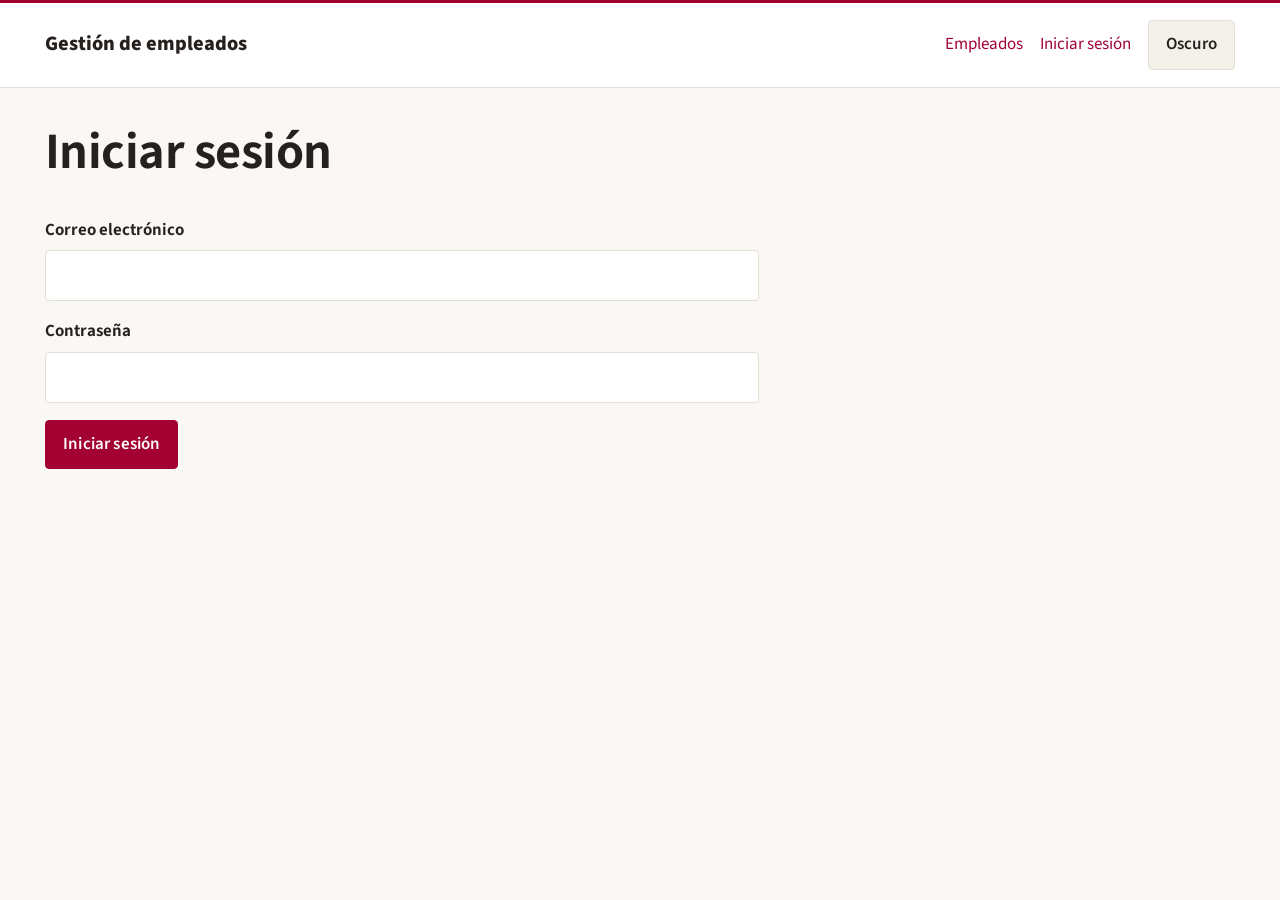
<file: web/login.html>
<!DOCTYPE html>
<html lang="es">
<head>
  <meta charset="utf-8">
  <!-- #region cabecera -->
  <title>Iniciar sesión · Empleados</title>
  <script src="ez-ui/js/theme-init.js"></script>
  <link rel="icon" href="images/favicon.svg" type="image/svg+xml">
  <link rel="stylesheet" href="ez-ui/css/ez-ui.css">
  <link rel="stylesheet" href="css/app.css">
  <script src="js/libs/axios.min.js"></script>
  <script src="js/login.js" type="module"></script>
  <!-- #endregion -->
</head>
<body>
  <!-- #region navbar -->
  <nav class="ez-navbar" aria-label="Principal">
    <div class="ez-container ez-navbar__inner">
      <a class="ez-navbar__brand" href="index.html">Gestión de empleados</a>
      <button class="ez-button ez-button--secondary ez-navbar__toggle" type="button"
              aria-expanded="false" aria-controls="navbar-links">Menú</button>
      <ul id="navbar-links" class="ez-navbar__links">
        <li><a href="index.html">Empleados</a></li>
        <li id="navbar-new"><a href="employee-form.html">Nuevo empleado</a></li>
        <li id="navbar-session"></li>
        <li>
          <button class="ez-button ez-button--secondary ez-theme-toggle" type="button"
                  aria-label="Cambiar de tema" title="Cambiar de tema">
            <span class="ez-theme-toggle__to-dark">Oscuro</span>
            <span class="ez-theme-toggle__to-light">Claro</span>
          </button>
        </li>
      </ul>
    </div>
  </nav>
  <!-- #endregion -->

  <main class="ez-container">
    <h1>Iniciar sesión</h1>

    <!-- #region formulario -->
    <div id="errors"></div>
    <form id="login-form">
      <div class="ez-field">
        <label for="email">Correo electrónico</label>
        <input type="email" id="email" name="email" required autocomplete="username">
      </div>
      <div class="ez-field">
        <label for="password">Contraseña</label>
        <input type="password" id="password" name="password" required autocomplete="current-password">
      </div>
      <button type="submit" class="ez-button">Iniciar sesión</button>
    </form>
    <!-- #endregion -->
  </main>
</body>
</html>
</file>
<file: web/ez-ui/css/ez-ui.css>
/* ez-ui — CSS nativo, sin dependencias ni compilación. */
/* Primero las variables, después la base y finalmente los componentes.
   En reglas de igual prioridad y especificidad, prevalece la escrita después. */
@import url("./fonts.css");
@import url("./tokens.css");
@import url("./base.css");
@import url("./layout.css");
@import url("./components.css");
@import url("./forms.css");
@import url("./interactive.css");
</file>
<file: web/css/app.css>
/* Estilos propios de la aplicación: después de ez-ui, con sus variables y el prefijo app-. */

/* #region ficha */
/* Los datos de la ficha de un empleado (una lista de definiciones, que ez-ui no maqueta): el
   nombre de cada dato a la izquierda y su valor a la derecha, en una rejilla de dos columnas */
.app-employee-data {
  display: grid;
  grid-template-columns: max-content 1fr;
  gap: var(--ez-space-2) var(--ez-space-6);
}

.app-employee-data dt {
  font-weight: 650;
  color: var(--ez-muted);
}

.app-employee-data dd {
  margin: 0;
}
/* #endregion */
</file>
